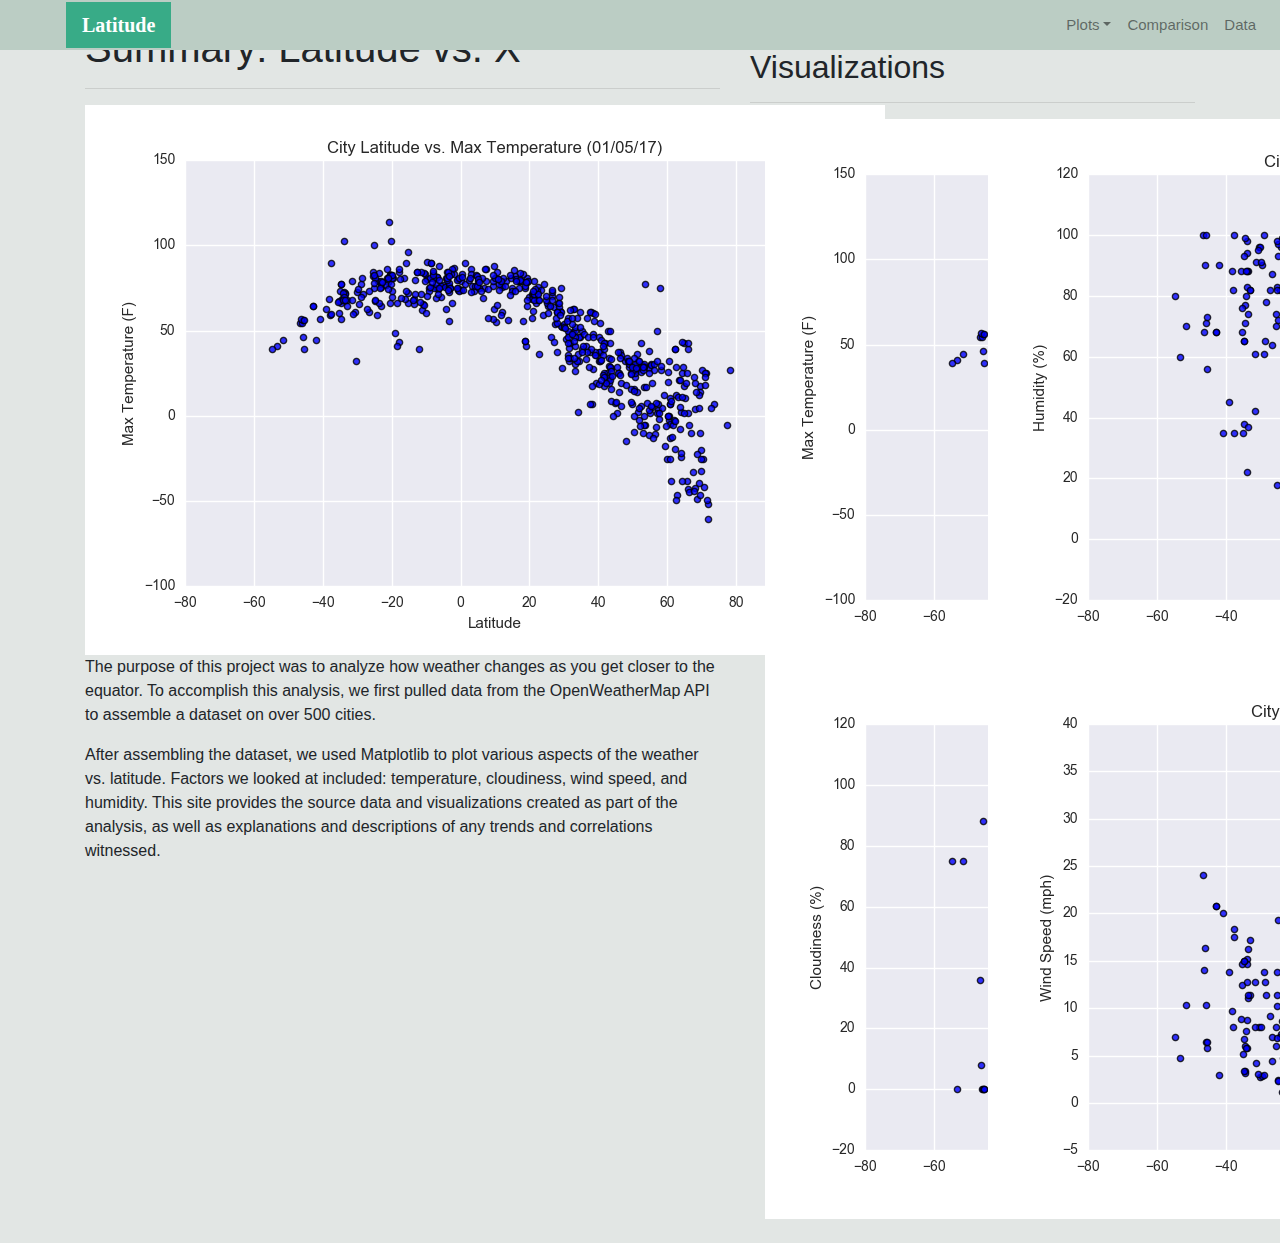
<file: index.html>
<!DOCTYPE html>
<html lang="en-us">
  <head>
​
    <meta charset="UTF-8">
  
​
    <title>Latitude Web Design</title>
​
	<link rel="stylesheet" href="https://stackpath.bootstrapcdn.com/bootstrap/4.3.1/css/bootstrap.min.css" integrity="sha384-ggOyR0iXCbMQv3Xipma34MD+dH/1fQ784/j6cY/iJTQUOhcWr7x9JvoRxT2MZw1T" crossorigin="anonymous">
    
  <link rel="stylesheet" type="text/css" href="styles.css">
  
  <style>
      @import url('https://fonts.googleapis.com/css?family=Kosugi|Lato|Lemonada|Open+Sans&display=swap');
      </style> 
​
  </head>
​
  <body>
	<div class="navigation">
	  <nav class="navbar fixed-top navbar-expand-lg navbar-light">
        <a class="navbar-brand" href="index.html">Latitude</a>
        <button class="navbar-toggler border" type="button" data-toggle="collapse" data-target="#navbarNavDropdown" aria-controls="navbarNavDropdown" aria-expanded="false" aria-label="Toggle navigation">
          <span class="navbar-toggler-icon"></span>
        </button>
        <div class="collapse navbar-collapse" id="navbarNavDropdown">
          <ul class="navbar-nav ml-auto">
            <li class="nav-item dropdown">
              <a href="#" class="nav-link dropdown-toggle" data-toggle="dropdown" id="navbarDropdownMenuLink" role="button" aria-haspopup="true" aria-expanded="false">Plots</a>
              <div class="dropdown-menu" aria-labelledby="navbarDropdownMenuLink">
                <a class="dropdown-item" href="maxtemp.html">Max Temperature</a>
                <a class="dropdown-item" href="humidity.html">Humidity</a>
                <a class="dropdown-item" href="Cloudiness.html">Cloudiness</a>
                <a class="dropdown-item" href="wind.html">Wind Speed</a>
              </div>
            </li>
            <li class="nav-item">
			  <a class="nav-link" href="comparison.html">Comparison</a>
			</li>
            <li class="nav-item">
			  <a class="nav-link" href="data.html">Data</a>
			</li>
          </ul>
        </div>
      </nav>
	</div>

    <div class="container">
      <section class="row">
        <div class="col-lg-7 col-md-12">
          <div class="description-content">
            <h1 class="description-header">Summary: Latitude vs. X</h1>
            <hr>
            <img src="CityLatvsMaxT.png" alt="Latitude vs. Max Temperature" class="description-image">
            <p>The purpose of this project was to analyze how weather changes as you get closer to the equator. To accomplish this analysis, we first pulled data from the OpenWeatherMap API to assemble a dataset on over 500 cities.</p>
            <p>After assembling the dataset, we used Matplotlib to plot various aspects of the weather vs. latitude. Factors we looked at included: temperature, cloudiness, wind speed, and humidity. This site provides the source data and visualizations created as part of the analysis, as well as explanations and descriptions of any trends and correlations witnessed.</p>
          </div>
        </div>
        <div class="col-lg-5 col-md-12">
​
          <section id="imageNav-area">
            <div class="imageNav-content">
              <h2 class="imageNav-header">Visualizations</h2>
              <hr />
              <div class="container">
			    <div class="row">
				  <div class="col-6">
                    <a href="temp.html">
				      <img src="CityLatvsMaxT.png" alt="Latitude vs. Max Temperature", title="Latitude vs. Max Temperature" class="images">
				    </a>
				  </div>
				  <div class="col-6">
                    <a href="humidity.html">
				      <img src="CityLatvsHumidity.png" alt="Latitude vs. Humidity", title="Latitude vs. Humidity" class="images">
			        </a>
                    </div>
				  <div class="col-6">
                    <a href="cloudiness.html">
				      <img src="CityLatvsCloudiness.png" alt="Latitude vs. Cloudiness", title="Latitude vs. Cloudiness", class="images">
				    </a>
				  </div>
				  <div class="col-6">
                    <a href="wind.html">
				      <img src="CityLatvsWindSpeed.png" alt="Latitude vs. Wind Speed", title="Latitude vs. Wind Speed", class="images">
				    </a>
				  </div>
                </div>
			  </div>
    </div>
  </body>
​
</html>
</file>
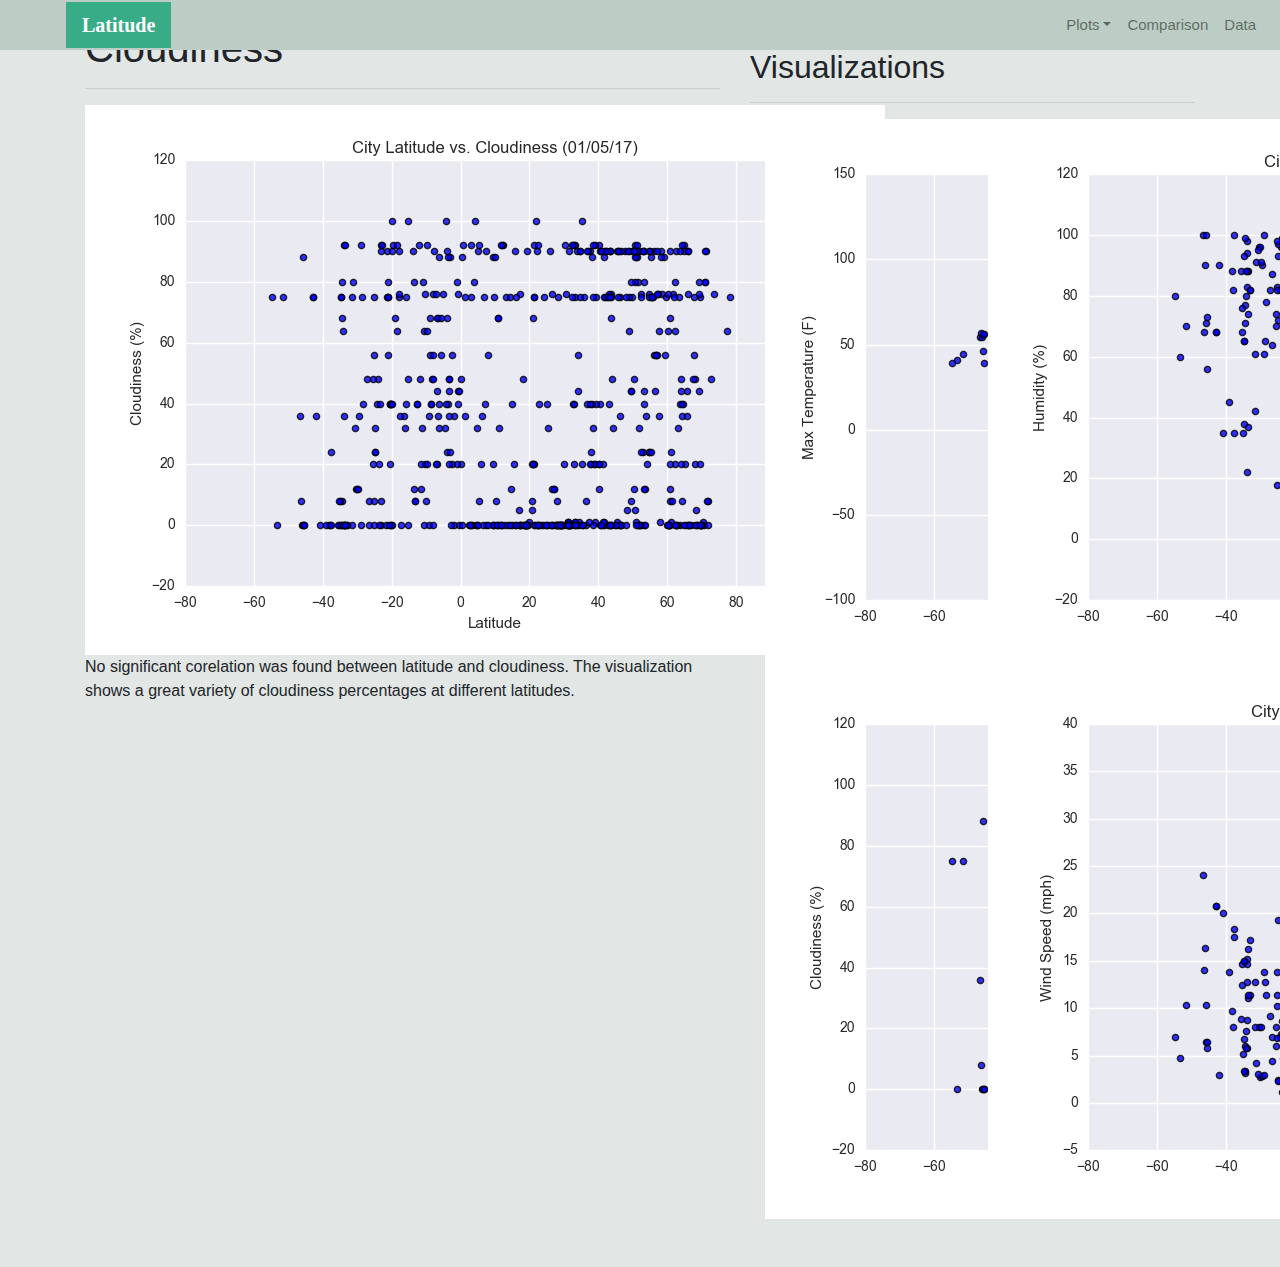
<file: Cloudiness.html>
<!DOCTYPE html>
<html lang="en-us">
  <head>
​
    <meta charset="UTF-8">

​
<title>Latitude Web Design-Cloudiness</title>
​
<link rel="stylesheet" href="https://stackpath.bootstrapcdn.com/bootstrap/4.3.1/css/bootstrap.min.css" integrity="sha384-ggOyR0iXCbMQv3Xipma34MD+dH/1fQ784/j6cY/iJTQUOhcWr7x9JvoRxT2MZw1T" crossorigin="anonymous">
    
	<link rel="stylesheet" type="text/css" href="styles.css">
​
  </head>
​
  <body>
	<div class="navigation">
	  <nav class="navbar fixed-top navbar-expand-lg navbar-light">
        <a class="navbar-brand" href="index.html">Latitude</a>
        <button class="navbar-toggler border" type="button" data-toggle="collapse" data-target="#navbarNavDropdown">
          <span class="navbar-toggler-icon"></span>
        </button>
​
        <div class="collapse navbar-collapse" id="navbarNavDropdown">
          <ul class="navbar-nav ml-auto">
            <li class="nav-item dropdown">
              <a href="#" class="nav-link dropdown-toggle" data-toggle="dropdown" id="navbarDropdownMenuLink" role="button">Plots</a>
              <div class="dropdown-menu">
                <a class="dropdown-item" href="maxtemp.html">Max Temperature</a>
                <a class="dropdown-item" href="humidity.html">Humidity</a>
                <a class="dropdown-item" href="Cloudiness.html">Cloudiness</a>
                <a class="dropdown-item" href="wind.html">Wind Speed</a>
              </div>
            </li>
            <li class="nav-item">
			  <a class="nav-link" href="comparison.html">Comparison</a>
			</li>
            <li class="nav-item">
			  <a class="nav-link" href="data.html">Data</a>
			</li>
          </ul>
        </div>
      </nav>
	</div>
    <div class="container">
      <section class="row">
        <div class="col-lg-7 col-md-12">
          <div class="description-content">
            <h1 class="description-header">Cloudiness</h1>
            <hr>
            <img src="CityLatvsCloudiness.png" alt="Latitude vs. Cloudiness">
            <p>No significant corelation was found between latitude and cloudiness. The visualization shows a great variety of cloudiness percentages at different latitudes.</p>
          </div>
        </div>
        <div class="col-lg-5 col-md-12">
​
          <section id="imageNav-area">
            <div class="imageNav-content">
              <h2 class="imageNav-header">Visualizations</h2>
              <hr />
              <div class="container">
			    <div class="row">
				  <div class="col-6">
                    <a href="temp.html">
				      <img src="CityLatvsMaxT.png" alt="Latitude vs. Max Temperature", title="Latitude vs. Max Temperature" class="images">
				    </a>
				  </div>
				  <div class="col-6">
                    <a href="humidity.html">
				      <img src="CityLatvsHumidity.png" alt="Latitude vs. Humidity", title="Latitude vs. Humidity" class="images">
			        </a>
				  </div>
				  <div class="col-6">
                    <a href="cloudiness.html">
				      <img src="CityLatvsCloudiness.png" alt="Latitude vs. Cloudiness", title="Latitude vs. Cloudiness", class="images">
				    </a>
				  </div>
				  <div class="col-6">
                    <a href="wind.html">
				      <img src="CityLatvsWindSpeed.png" alt="Latitude vs. Wind Speed", title="Latitude vs. Wind Speed", class="images">
				    </a>
				  </div>
                </div>
			  </div>
            </div>
          </section>
        
​
        </div>
      </section>
    </div>
  
  </body>
​
</html>
</file>
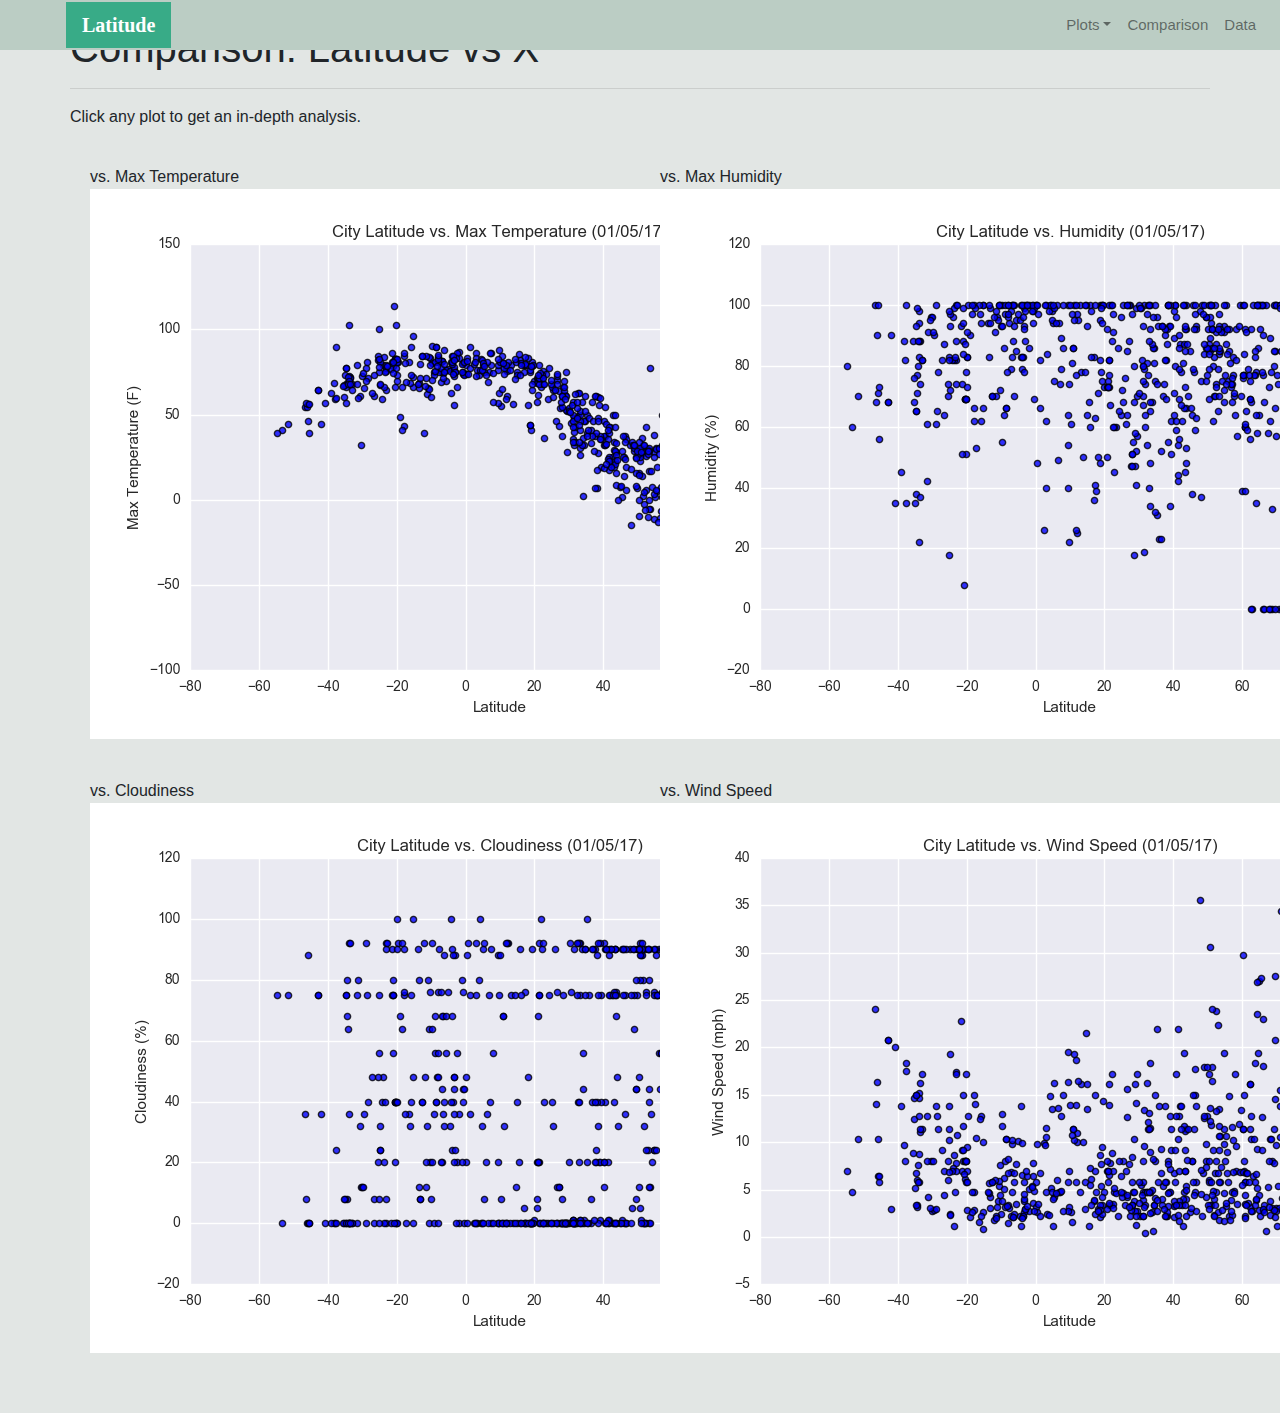
<file: comparison.html>
<!DOCTYPE html>
<html lang="en-us">
  <head>
​
    <meta charset="UTF-8">
  
​
<title>Latitude Web Design-Comparison</title>
​
​
<link rel="stylesheet" href="https://stackpath.bootstrapcdn.com/bootstrap/4.3.1/css/bootstrap.min.css" integrity="sha384-ggOyR0iXCbMQv3Xipma34MD+dH/1fQ784/j6cY/iJTQUOhcWr7x9JvoRxT2MZw1T" crossorigin="anonymous">
    
	<link rel="stylesheet" type="text/css" href="styles.css">
​
  </head>
​
  <body>

	<div class="navigation">
	  <nav class="navbar fixed-top navbar-expand-lg navbar-light">
        <a class="navbar-brand" href="index.html">Latitude</a>
        <button class="navbar-toggler border" type="button" data-toggle="collapse" data-target="#navbarNavDropdown" aria-controls="navbarNavDropdown" aria-expanded="false" aria-label="Toggle navigation">
          <span class="navbar-toggler-icon"></span>
        </button>
        <div class="collapse navbar-collapse" id="navbarNavDropdown">
                <ul class="navbar-nav ml-auto">
                  <li class="nav-item dropdown">
                    <a href="#" class="nav-link dropdown-toggle" data-toggle="dropdown" id="navbarDropdownMenuLink" role="button">Plots</a>
                    <div class="dropdown-menu">
                      <a class="dropdown-item" href="maxtemp.html">Max Temperature</a>
                      <a class="dropdown-item" href="humidity.html">Humidity</a>
                      <a class="dropdown-item" href="Cloudiness.html">Cloudiness</a>
                      <a class="dropdown-item" href="wind.html">Wind Speed</a>
            </li>
            <li class="nav-item">
			  <a class="nav-link" href="comparison.html">Comparison</a>
			</li>
            <li class="nav-item">
			  <a class="nav-link" href="data.html">Data</a>
			</li>
          </ul>
        </div>
      </nav>
	</div>

    <div class="container">
      <section class="row">
        <div>
          <div class="description-content">
            <h1 class="description-header">Comparison: Latitude vs X</h1>
            <hr>
			<p>Click any plot to get an in-depth analysis.</p>
            <div class="container" style="padding-bottom: 40px;">
			  <div class="row">
				<div class="col-lg-6" style="padding: 20px;">
				  <div class="imageNav-header">vs. Max Temperature</div>
                  <a href="maxtemp.html">
				    <img src="CityLatvsMaxT.png" alt="Latitude vs. Max Temperature", title="Latitude vs. Max Temperature" class="images">
				  </a>
				</div>
				<div class="col-lg-6" style="padding: 20px;">
				  <div class="imageNav-header">vs. Max Humidity</div>
                  <a href="humidity.html">
				    <img src="CityLatvsHumidity.png" alt="Latitude vs. Humidity", title="Latitude vs. Humidity" class="images">
			      </a>
				</div>
				<div class="col-lg-6" style="padding: 20px;">
				  <div class="imageNav-header">vs. Cloudiness</div>
                  <a href="cloudiness.html">
				    <img src="CityLatvsCloudiness.png" alt="Latitude vs. Cloudiness", title="Latitude vs. Cloudiness", class="images">
				  </a>
				</div>
				<div class="col-lg-6" style="padding: 20px;">
				  <div class="imageNav-header">vs. Wind Speed</div>
                  <a href="wind.html">
				    <img src="CityLatvsWindSpeed.png" alt="Latitude vs. Wind Speed", title="Latitude vs. Wind Speed", class="images">
				  </a>
				</div>
              </div>
			</div>
          </div>

        </div>
      </section>
    </div>
	
  </body>

</html>
</file>
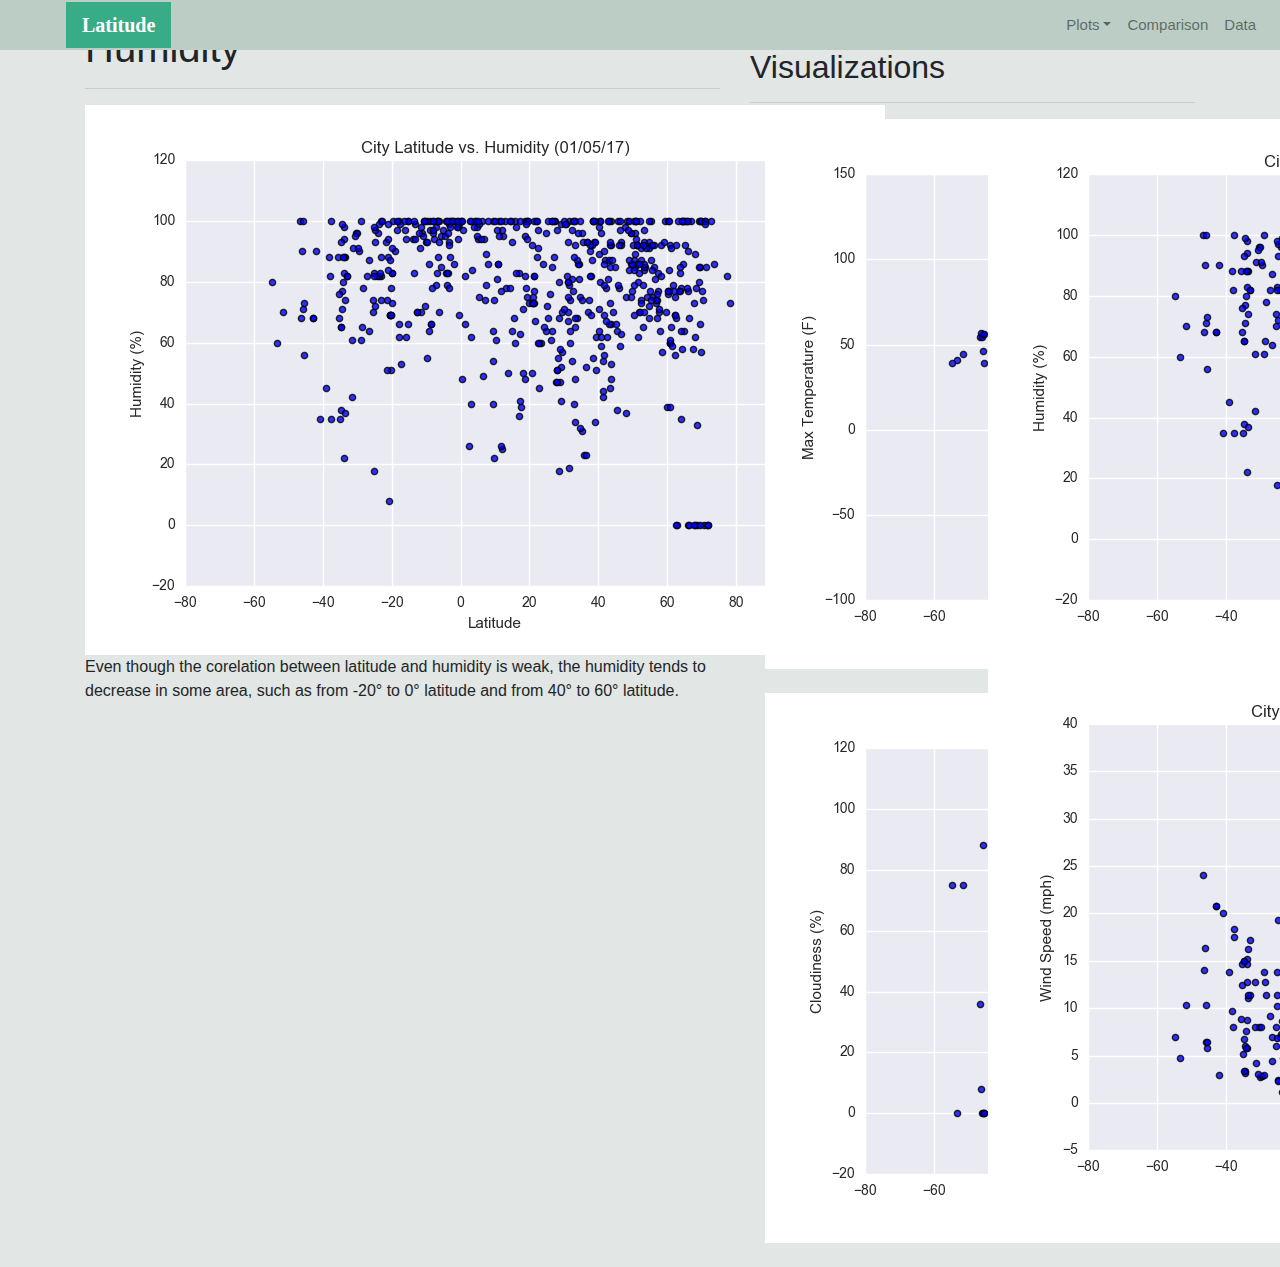
<file: humidity.html>
<!DOCTYPE html>
<html lang="en-us">
  <head>
​
    <meta charset="UTF-8">
​
    <title>Latitude Web Design-Humidity</title>
​
<link rel="stylesheet" href="https://stackpath.bootstrapcdn.com/bootstrap/4.3.1/css/bootstrap.min.css" integrity="sha384-ggOyR0iXCbMQv3Xipma34MD+dH/1fQ784/j6cY/iJTQUOhcWr7x9JvoRxT2MZw1T" crossorigin="anonymous">
    
	<link rel="stylesheet" type="text/css" href="styles.css">
​
  </head>

  <body>
	<div class="navigation">
	  <nav class="navbar fixed-top navbar-expand-lg navbar-light">
        <a class="navbar-brand" href="index.html">Latitude</a>
        <button class="navbar-toggler border" type="button" data-toggle="collapse" data-target="#navbarNavDropdown" aria-controls="navbarNavDropdown" aria-expanded="false" aria-label="Toggle navigation">
          <span class="navbar-toggler-icon"></span>
        </button>
​
        <div class="collapse navbar-collapse" id="navbarNavDropdown">
                <ul class="navbar-nav ml-auto">
                  <li class="nav-item dropdown">
                    <a href="#" class="nav-link dropdown-toggle" data-toggle="dropdown" id="navbarDropdownMenuLink" role="button">Plots</a>
                    <div class="dropdown-menu">
                      <a class="dropdown-item" href="maxtemp.html">Max Temperature</a>
                      <a class="dropdown-item" href="humidity.html">Humidity</a>
                      <a class="dropdown-item" href="Cloudiness.html">Cloudiness</a>
                      <a class="dropdown-item" href="wind.html">Wind Speed</a>
              </div>
            </li>
            <li class="nav-item">
			  <a class="nav-link" href="comparison.html">Comparison</a>
			</li>
            <li class="nav-item">
			  <a class="nav-link" href="data.html">Data</a>
			</li>
          </ul>
        </div>
      </nav>
	</div>

    <div class="container">
      <section class="row">
        <div class="col-lg-7 col-md-12">
          <div class="description-content">
            <h1 class="description-header">Humidity</h1>
            <hr>
            <img src="CityLatvsHumidity.png" alt="Latitude vs. Humidity">
            <p>Even though the corelation between latitude and humidity is weak, the humidity tends to decrease in some area, such as from -20&deg to 0&deg latitude and from 40&deg to 60&deg latitude.</p>
          </div>
        </div>
        <div class="col-lg-5 col-md-12">
​
          <section id="imageNav-area">
            <div class="imageNav-content">
              <h2 class="imageNav-header">Visualizations</h2>
              <hr />
              <div class="container">
			    <div class="row">
				  <div class="col-6">
                    <a href="temp.html">
				      <img src="CityLatvsMaxT.png" alt="Latitude vs. Max Temperature", title="Latitude vs. Max Temperature" class="images">
				    </a>
				  </div>
				  <div class="col-6">
                    <a href="humidity.html">
				      <img src="CityLatvsHumidity.png" alt="Latitude vs. Humidity", title="Latitude vs. Humidity" class="images">
			        </a>
				  </div>
				  <div class="col-6">
​                   <a href="cloudiness.html">
				      <img src="CityLatvsCloudiness.png" alt="Latitude vs. Cloudiness", title="Latitude vs. Cloudiness", class="images">
				    </a>
				  </div>
				  <div class="col-6">
                    <a href="wind.html">
				      <img src="CityLatvsWindSpeed.png" alt="Latitude vs. Wind Speed", title="Latitude vs. Wind Speed", class="images">
				    </a>
				  </div>
                </div>
			  </div>
            </div>
          </section>
  </body>
​
</html>
</file>
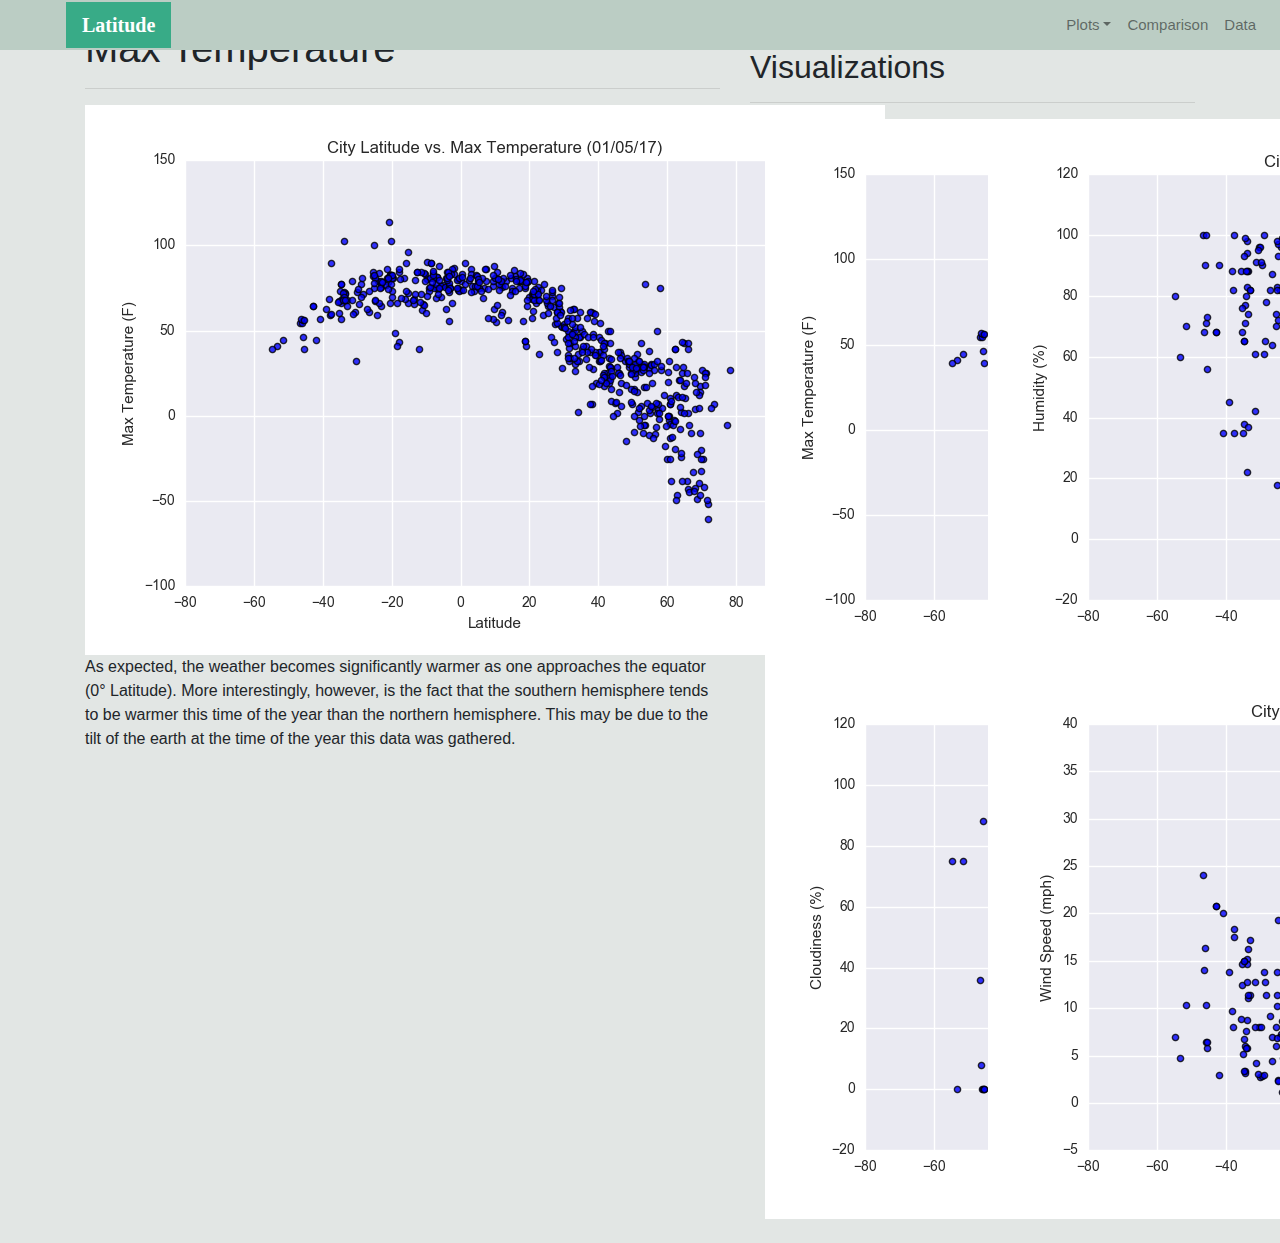
<file: maxtemp.html>
<!DOCTYPE html>
<html lang="en-us">
  <head>
​
    <meta charset="UTF-8">
​   <title>Latitude Web Design-MaxTemp</title>
​   <link rel="stylesheet" href="https://stackpath.bootstrapcdn.com/bootstrap/4.3.1/css/bootstrap.min.css" integrity="sha384-ggOyR0iXCbMQv3Xipma34MD+dH/1fQ784/j6cY/iJTQUOhcWr7x9JvoRxT2MZw1T" crossorigin="anonymous">
    
	<link rel="stylesheet" type="text/css" href="styles.css">
​
  </head>
​
  <body>
	<div class="navigation">
	  <nav class="navbar fixed-top navbar-expand-lg navbar-light">
        <a class="navbar-brand" href="index.html">Latitude</a>
        <button class="navbar-toggler border" type="button" data-toggle="collapse" data-target="#navbarNavDropdown" aria-controls="navbarNavDropdown" aria-expanded="false" aria-label="Toggle navigation">
          <span class="navbar-toggler-icon"></span>
        </button>
​
        <div class="collapse navbar-collapse" id="navbarNavDropdown">
                <ul class="navbar-nav ml-auto">
                  <li class="nav-item dropdown">
                    <a href="#" class="nav-link dropdown-toggle" data-toggle="dropdown" id="navbarDropdownMenuLink" role="button">Plots</a>
                    <div class="dropdown-menu">
                      <a class="dropdown-item" href="maxtemp.html">Max Temperature</a>
                      <a class="dropdown-item" href="humidity.html">Humidity</a>
                      <a class="dropdown-item" href="Cloudiness.html">Cloudiness</a>
                      <a class="dropdown-item" href="wind.html">Wind Speed</a>
              </div>
            </li>
            <li class="nav-item">
            <a class="nav-link" href="comparison.html">Comparison</a>
			</li>
            <li class="nav-item">
			  <a class="nav-link" href="data.html">Data</a>
			</li>
          </ul>
        </div>
      </nav>
	</div>
   
    <div class="container">
      <section class="row">
        <div class="col-lg-7 col-md-12">
          <div class="description-content">
            <h1 class="description-header">Max Temperature</h1>
            <hr>
            <img src="CityLatvsMaxT.png" alt="Latitude vs. Max Temperature">
            <p>As expected, the weather becomes significantly warmer as one approaches the equator (0&deg Latitude). More interestingly, however, is the fact that the southern hemisphere tends to be warmer this time of the year than the northern hemisphere. This may be due to the tilt of the earth at the time of the year this data was gathered.</p>
          </div>
        </div>
        <div class="col-lg-5 col-md-12">
​
          <section id="imageNav-area">
            <div class="imageNav-content">
              <h2 class="imageNav-header">Visualizations</h2>
              <hr />
              <div class="container">
			    <div class="row">
				  <div class="col-6">
                    <a href="temp.html">
				      <img src="CityLatvsMaxT.png" alt="Latitude vs. Max Temperature", title="Latitude vs. Max Temperature" class="images">
				    </a>
				  </div>
				  <div class="col-6">
                    <a href="humidity.html">
                                    <img src="CityLatvsHumidity.png" alt="Latitude vs. Humidity", title="Latitude vs. Humidity" class="images">
			        </a>
				  </div>
				  <div class="col-6">
                    <a href="cloudiness.html">
				      <img src="CityLatvsCloudiness.png" alt="Latitude vs. Cloudiness", title="Latitude vs. Cloudiness", class="images">
				    </a>
				  </div>
				  <div class="col-6">
                    <a href="wind.html">
				      <img src="CityLatvsWindSpeed.png" alt="Latitude vs. Wind Speed", title="Latitude vs. Wind Speed", class="images">
				    </a>
				  </div>
                </div>
			  </div>
            </div>
          </section>
        </div>
      </section>
    </div>
  </body>
​
</html>
</file>
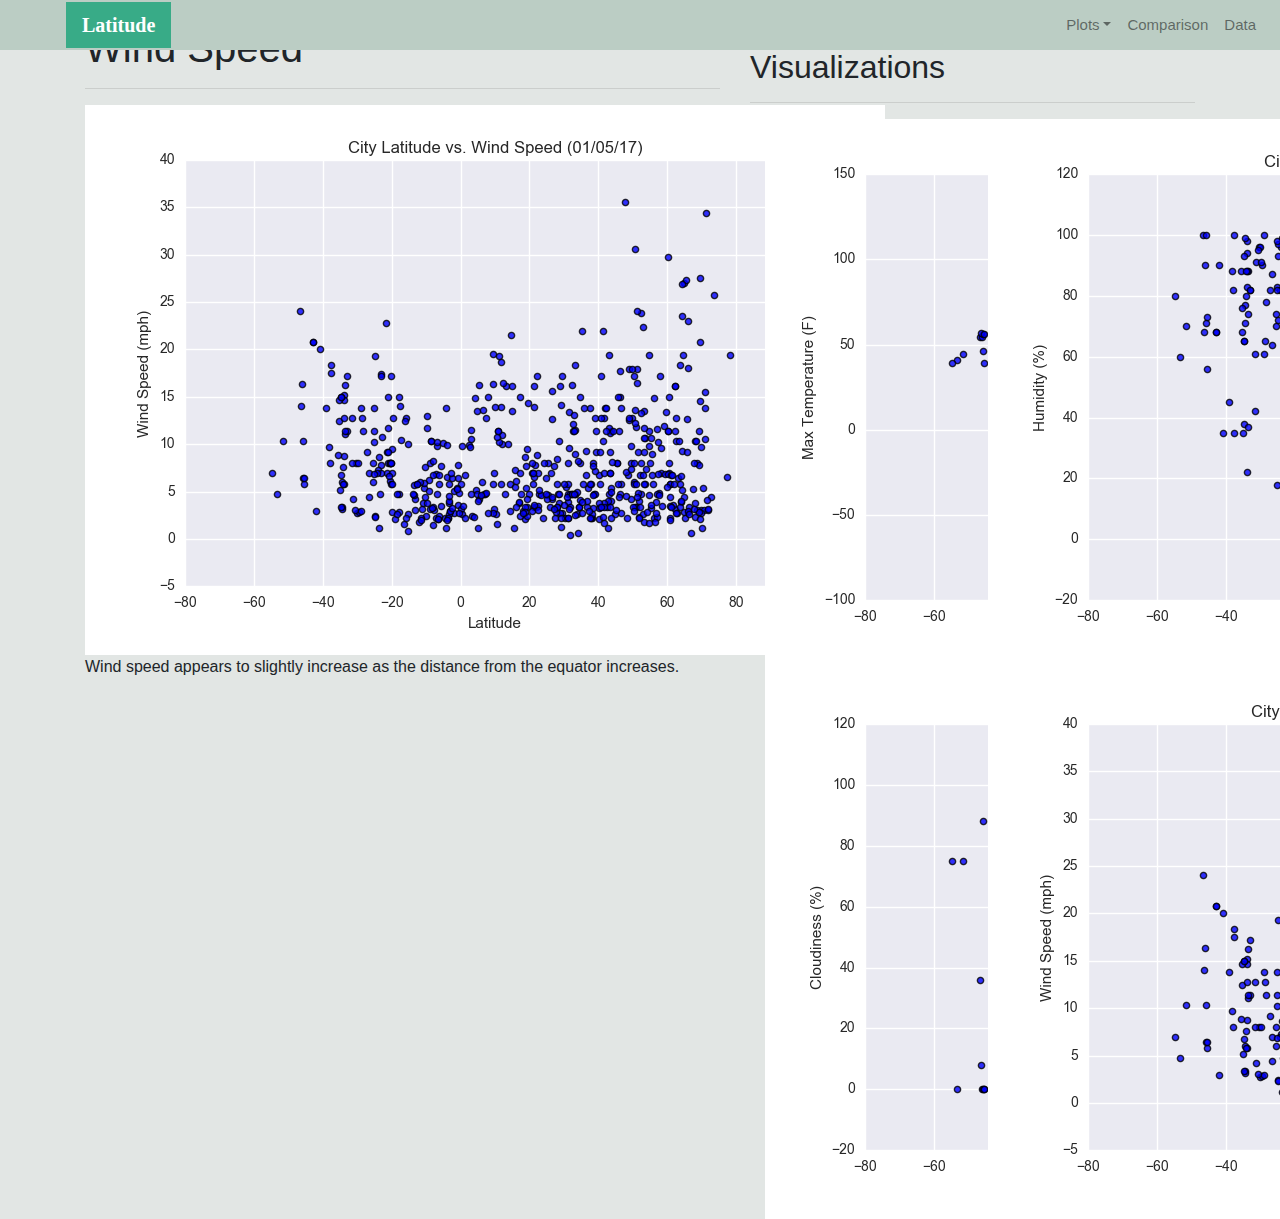
<file: wind.html>
<!DOCTYPE html>
<html lang="en-us">
  <head>
​
    <meta charset="UTF-8">
​
   <title>Latitude Web Design-Windiness</title>
​
		<link rel="stylesheet" href="https://stackpath.bootstrapcdn.com/bootstrap/4.3.1/css/bootstrap.min.css" integrity="sha384-ggOyR0iXCbMQv3Xipma34MD+dH/1fQ784/j6cY/iJTQUOhcWr7x9JvoRxT2MZw1T" crossorigin="anonymous">
    
	<link rel="stylesheet" type="text/css" href="styles.css">
​
  </head>
​
  <body>

	<div class="navigation">
	  <nav class="navbar fixed-top navbar-expand-lg navbar-light">
        <a class="navbar-brand" href="index.html">Latitude</a>
        <button class="navbar-toggler border" type="button" data-toggle="collapse" data-target="#navbarNavDropdown" aria-controls="navbarNavDropdown" aria-expanded="false" aria-label="Toggle navigation">
          <span class="navbar-toggler-icon"></span>
        </button>
​
        <div class="collapse navbar-collapse" id="navbarNavDropdown">
                <ul class="navbar-nav ml-auto">
                  <li class="nav-item dropdown">
                    <a href="#" class="nav-link dropdown-toggle" data-toggle="dropdown" id="navbarDropdownMenuLink" role="button">Plots</a>
                    <div class="dropdown-menu">
                      <a class="dropdown-item" href="maxtemp.html">Max Temperature</a>
                      <a class="dropdown-item" href="humidity.html">Humidity</a>
                      <a class="dropdown-item" href="Cloudiness.html">Cloudiness</a>
                      <a class="dropdown-item" href="wind.html">Wind Speed</a>
              </div>
            </li>
            <li class="nav-item">
			  <a class="nav-link" href="comparison.html">Comparison</a>
			</li>
            <li class="nav-item">
			  <a class="nav-link" href="data.html">Data</a>
			</li>
          </ul>
        </div>
      </nav>
	</div>
 
    <div class="container">
      <section class="row">
        <div class="col-lg-7 col-md-12">
          <div class="description-content">
            <h1 class="description-header">Wind Speed</h1>
            <hr>
            <img src="CityLatvsWindSpeed.png" alt="Latitude vs. Wind Speed">
            <p>Wind speed appears to slightly increase as the distance from the equator increases.</p>
          </div>
        </div>
        <div class="col-lg-5 col-md-12">
​
          <section id="imageNav-area">
            <div class="imageNav-content">
              <h2 class="imageNav-header">Visualizations</h2>
              <hr />
              <div class="container">
			    <div class="row">
				  <div class="col-6">
                    <a href="temp.html">
				      <img src="CityLatvsMaxT.png" alt="Latitude vs. Max Temperature", title="Latitude vs. Max Temperature" class="images">
				    </a>
				  </div>
				  <div class="col-6">
                    <a href="humidity.html">
				      <img src="CityLatvsHumidity.png" alt="Latitude vs. Humidity", title="Latitude vs. Humidity" class="images">
			        </a>
				  </div>
				  <div class="col-6">
                    <a href="cloudiness.html">
				      <img src="CityLatvsCloudiness.png" alt="Latitude vs. Cloudiness", title="Latitude vs. Cloudiness", class="images">
				    </a>
				  </div>
				  <div class="col-6">
                    <a href="wind.html">
				      <img src="CityLatvsWindSpeed.png" alt="Latitude vs. Wind Speed", title="Latitude vs. Wind Speed", class="images">
				    </a>
				  </div>
                </div>
			  </div>
            </div>
        </section>
          </div>
      </section>
    </div> 
  </body>
</html>
</file>
<file: styles.css>
body{
  background-color:#e2e6e4; 
}

.navbar{
  background-color: #bbcdc4; 
  max-height: 50px; 
  font-size: 15px; 
}

.dropdown-item{
  color: #30615c;
  display: none;
  position: absolute; 
}

.dropdown-menu  .dropdown-menu .dropdown-item:active{
  background-color:#adc7c4; 
    position: relative;
    display: inline-block;
}

.navigation .navbar-brand{
color: white; 
margin-left: 50px; 
padding: inherit; 
font-family:'Kosugi';
font-weight: bold; 
background-color: #38ab87;
}

table{
  margin-top: 50px;
  margin-left:10%;
  width: 80%;
}


th {
  height: 50px;
  text-align: center;
}

td{
  padding-left: 20px;
}

tr:nth-child(even) {
  background-color:  #bbcdc4;
}

/* Media Queries */
@media (max-width: 991.98px){
.navbar-expand-lg{
background-color: #38ab87;
}

img{
  width: 100%;
  height: 100%;
  }
  
.navbar{
  max-height: none; 
  padding: inherit;
}
.navbar div{
  margin: inherit; 
  background-color: white;  
}
.navbar-brand{
  padding: 10px; 
}

.description-content {
  margin-top: 30px;
  margin-bottom: 60px;
  padding: 10px 30px 5px;
  color: black;
  background-color: white;
  }

button{
  margin-left: auto; 
}

button:focus {
  outline: 1px dotted;
}


.imageNav-content {
margin-top: 40px;
margin-bottom: 20px;
padding: 10px 30px 40px;
color: black;
background-color: white;
}
.description-header, .imageNav-header {
padding-top: 15px; 
padding-left: 4px;
color: #38ab87;
font-family:'Kosugi';
font-size: 26px;
font-weight: bold;
}

.description-image {
float: left;
width: 60%;
height: 60%;
}

p{
color: #414d4a;
font-family:'Kosugi';
font-size: 14px;
}


.active, .images:hover{
  border-color:#38ab87;
  border-style: solid; 
}
</file>
